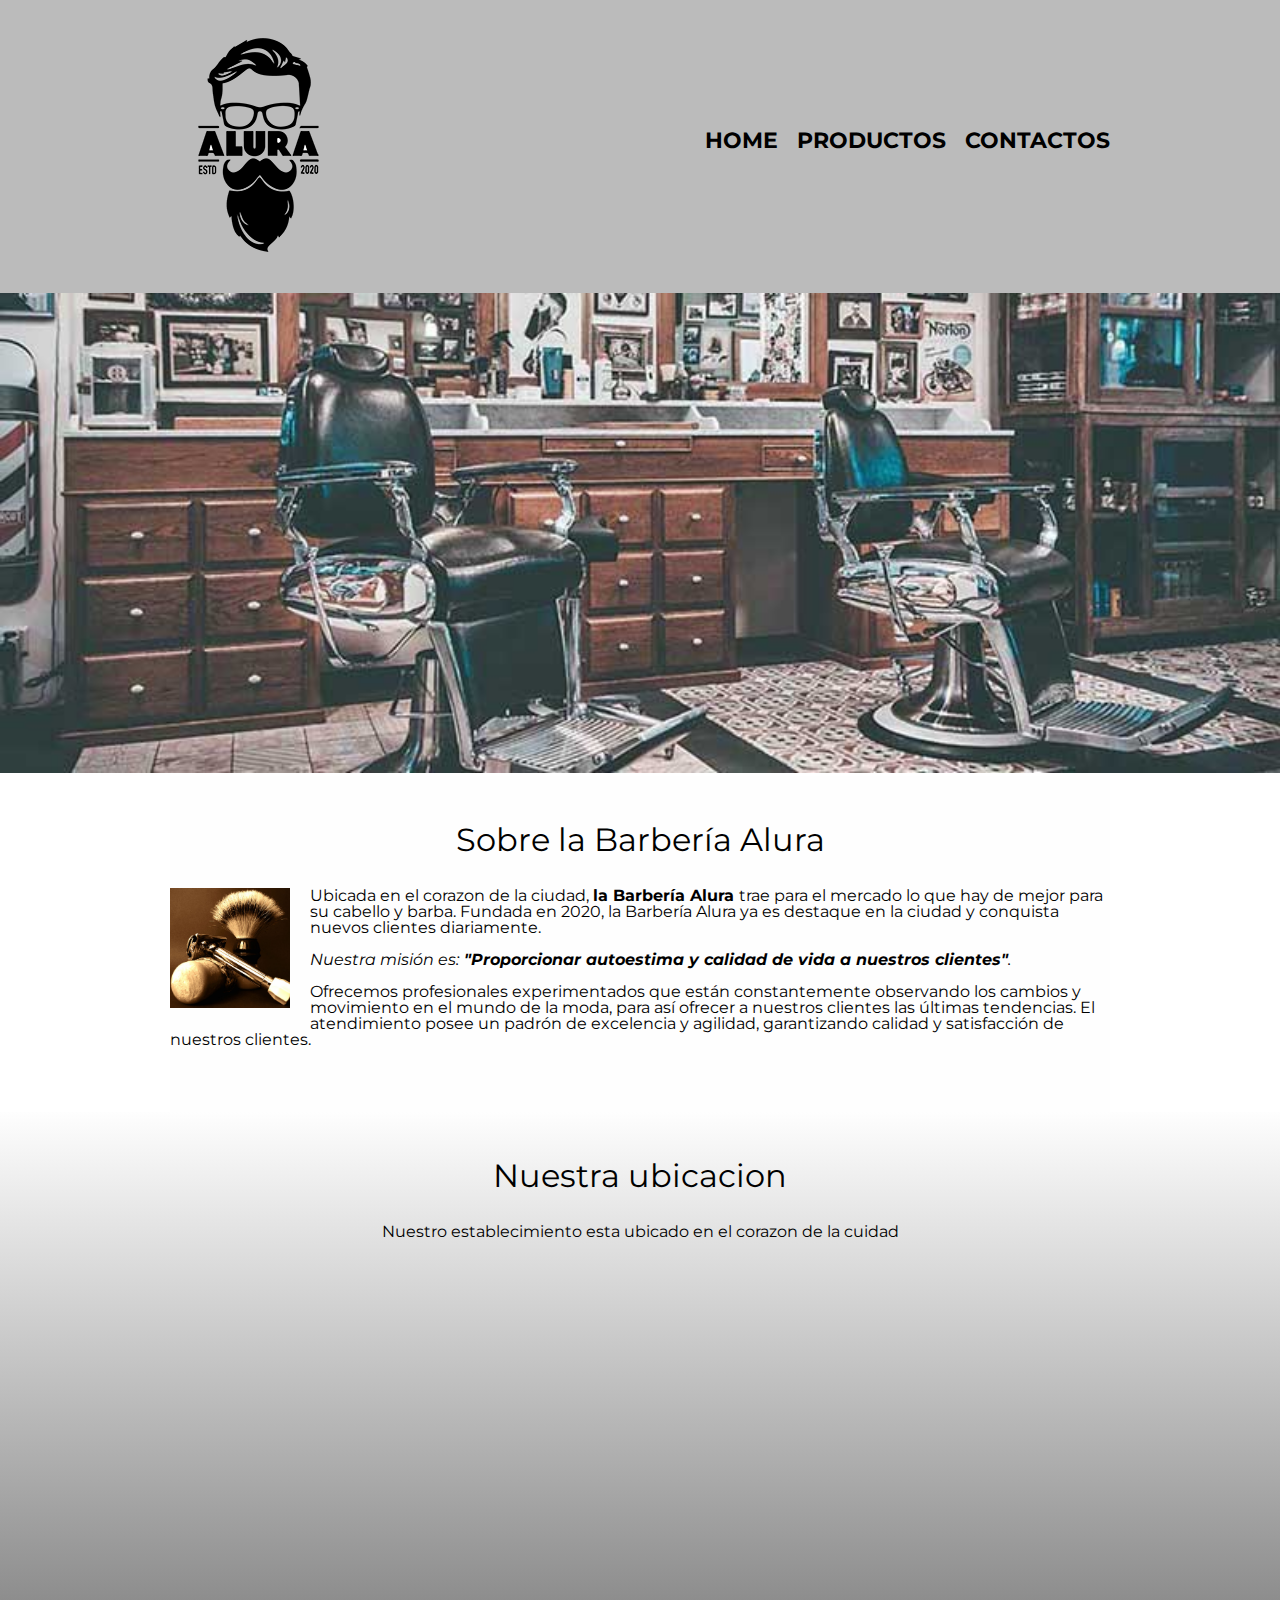
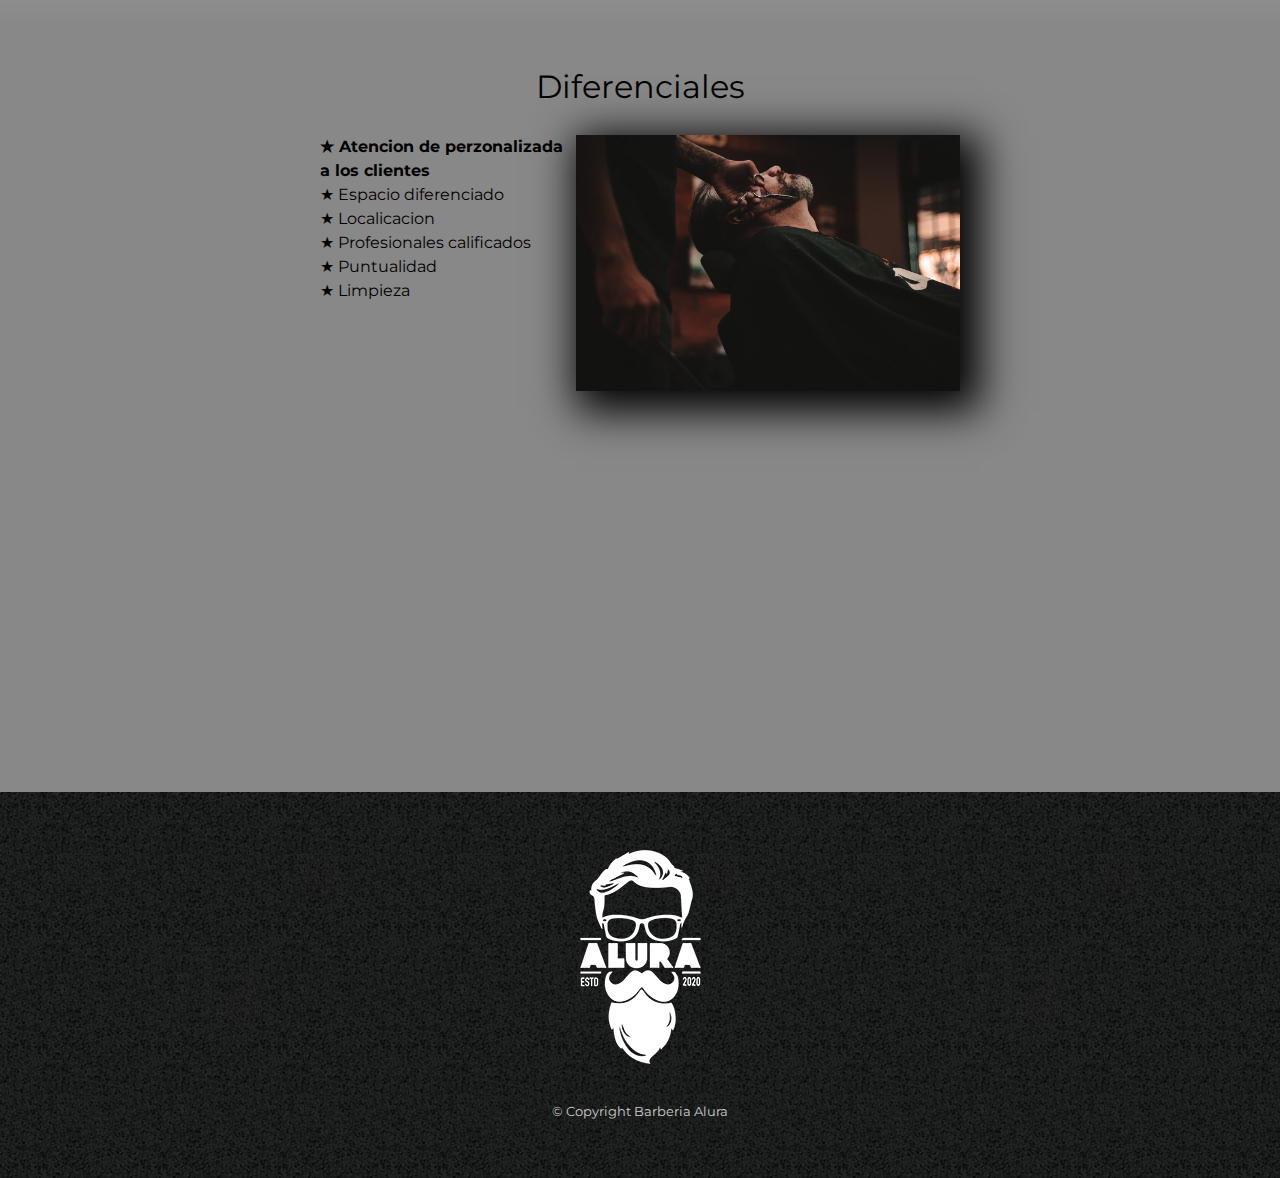
<file: index.html>
<!DOCTYPE html>
<html lang="es">
<head>
    <meta charset="UTF-8">
    <meta name="viewport" content="width=device-width">
    <title>barberia alura</title>
    <link rel="stylesheet"  href="reset.css">
    <link rel="stylesheet"  href="style.css">
    <link href="https://fonts.googleapis.com/css2?family=Montserrat:wght@300&display=swap" rel="stylesheet">
</head>
<body>
    <header>
        <div class="caja">
            <h1><img src="logo.png" alt="logo de la barberia alura"></h1>
            <nav>
                <ul>
                    <li><a href="index.html">Home</a></li>
                    <li><a href="productos.html">Productos</a></li>
                    <li><a href="contacto.html">Contactos</a></li>
                </ul>
            </nav>
        </div>
    </header>

    <img class="banner" src="banner.jpg">
    <main>



    <section class="principal">
        <h2 class="titulo-principal">Sobre la Barbería Alura</h2>

        <img src="utensilios%5B1%5D.jpg" class="utensilios" alt="utensilios de una barbero">

        <p >
        Ubicada en el corazon de la ciudad, <strong> la Barbería Alura </strong> trae para el mercado lo que hay de mejor para su cabello y barba. Fundada en 2020, la Barbería Alura ya es destaque en la ciudad y conquista nuevos clientes diariamente.
        </p>
        <p id="mision" >
            <em>Nuestra misión es:<strong> "Proporcionar autoestima y calidad de vida a nuestros clientes"</strong>.</em>
        </p>
        <p >
        Ofrecemos profesionales experimentados que están constantemente observando los cambios y movimiento en el mundo de la moda, para así ofrecer a nuestros clientes las últimas tendencias. El atendimiento posee un padrón de excelencia y agilidad, garantizando calidad y satisfacción de nuestros clientes.
        </p>
    </section>

    <section class="mapa">
        <h3 class="titulo-principal">Nuestra ubicacion</h3>
        <p>Nuestro establecimiento esta ubicado en el corazon de la cuidad</p>
        <div class="mapa-contenido">
            <iframe src="https://www.google.com/maps/embed?pb=!1m18!1m12!1m3!1d3656.44997746648!2d-46.63452058449761!3d-23.588189868469815!2m3!1f0!2f0!3f0!3m2!1i1024!2i768!4f13.1!3m3!1m2!1s0x94ce5a2b2ed7f3a1%3A0xab35da2f5ca62674!2sCaelum%20-%20Education%20and%20Innovation!5e0!3m2!1ses-419!2scl!4v1673837578125!5m2!1ses-419!2scl" width="100%" height="300" style="border:0;" allowfullscreen="" loading="lazy" referrerpolicy="no-referrer-when-downgrade"></iframe>
        </div>

    </section>

    <section class="diferenciales">
        <h3 class="titulo-principal">Diferenciales</h3>
        <div class="contenido-diferenciales">
            <ul class="lista-diferenciales">
                <li class="items"> Atencion de perzonalizada a los clientes</li>
                <li class="items"> Espacio diferenciado</li>
                <li class="items"> Localicacion</li>
                <li class="items"> Profesionales calificados</li>
                <li class="items"> Puntualidad</li>
                <li class="items"> Limpieza</li>
            </ul><img src="diferenciales.jpg" class="imagen-diferenciales" alt="imagen de corte de cabello">
        </div>

        <div class="video">
        <iframe width="560" height="315" src="https://www.youtube.com/embed/wcVVXUV0YUY" title="YouTube video player" frameborder="0" allow="accelerometer; autoplay; clipboard-write; encrypted-media; gyroscope; picture-in-picture; web-share" allowfullscreen></iframe>
        </div>
    </section>

    </main>

    <footer>
    <img src="logo-blanco.png" alt="logo de la barberia alura">
    <p class="copyright">&copy; Copyright Barberia Alura</p>
    </footer>
</body>
</html>
</file>
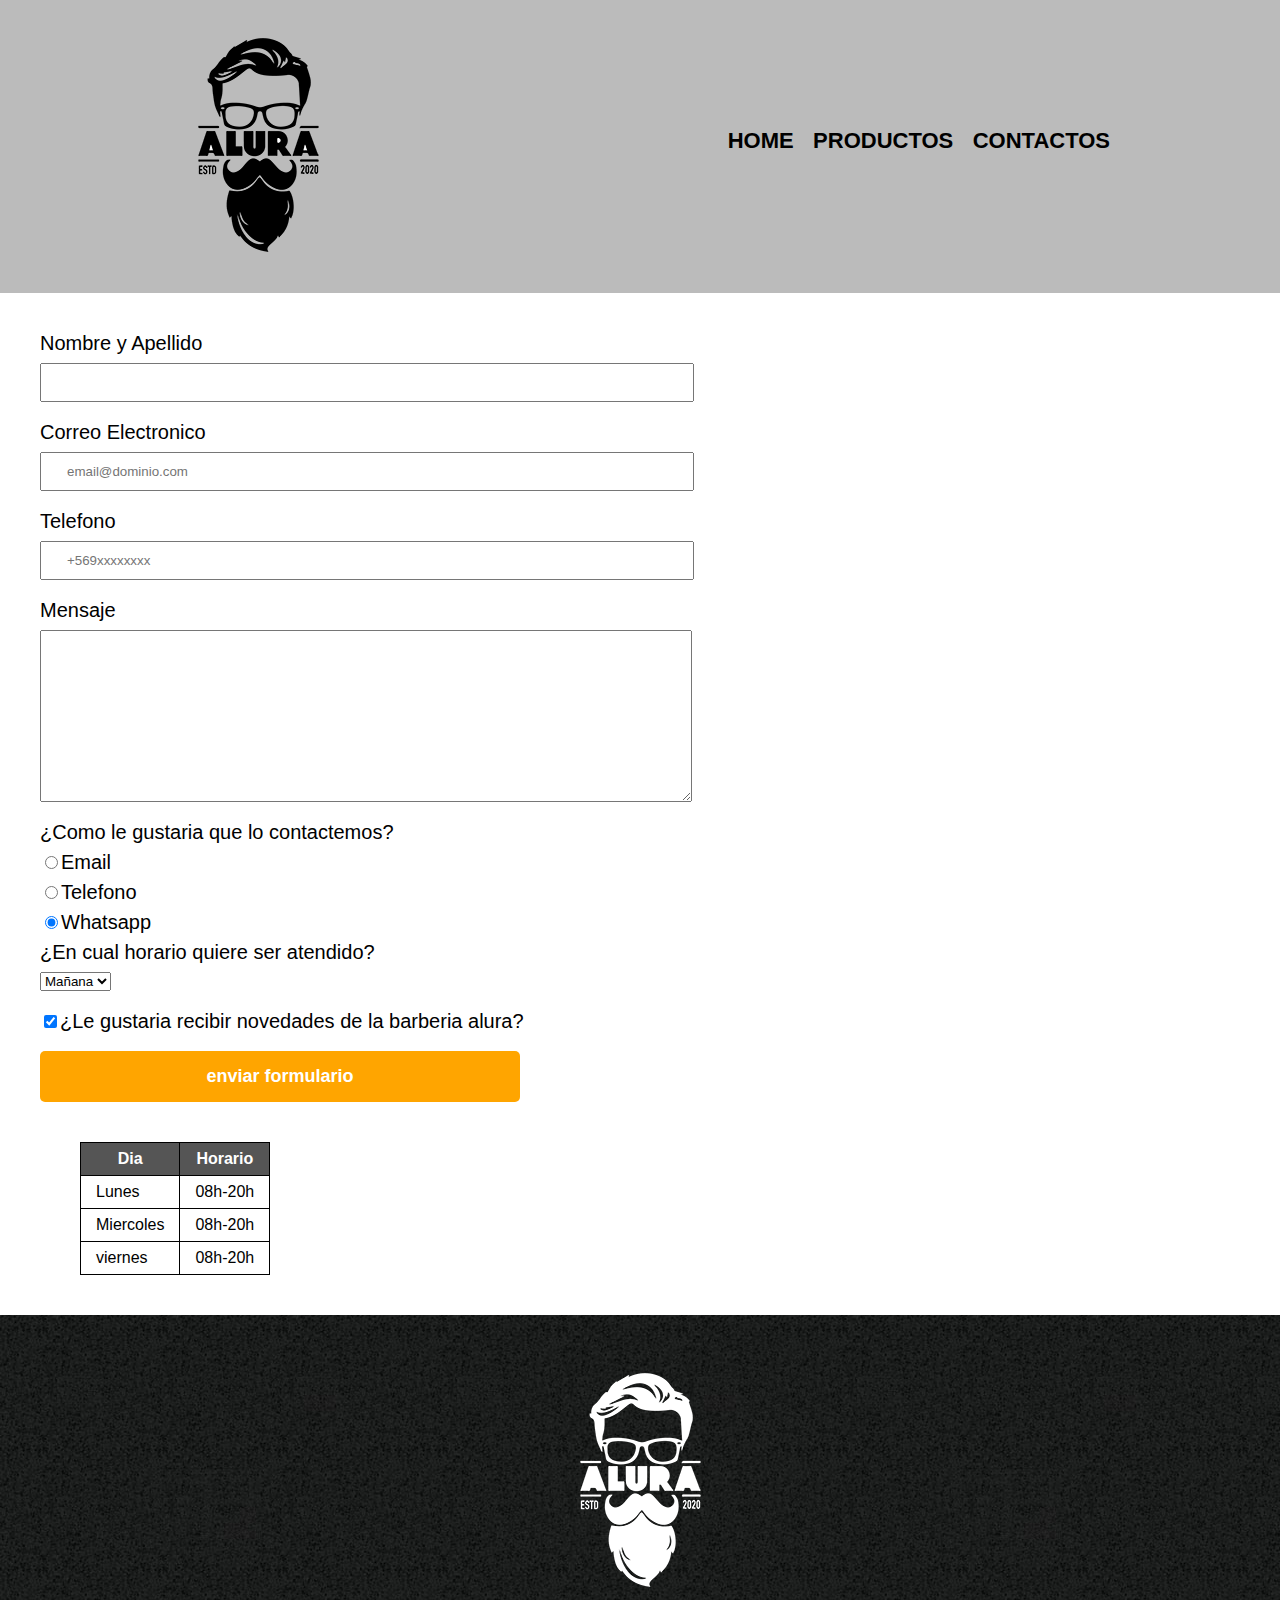
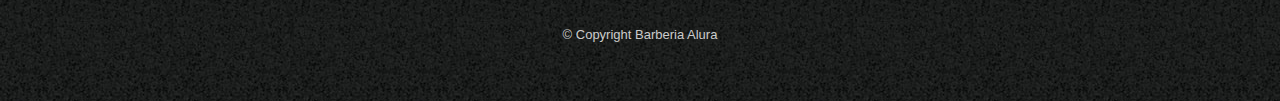
<file: contacto.html>
<!DOCTYPE html>
<html lang="en">
<head>
    <meta charset="UTF-8">
    <title>Contacto-Barberia Alura</title>
    <link rel="stylesheet" href="reset.css">
    <link rel="stylesheet" href="style.css">

</head>
<body>
    <header>
        <div class="caja">
            <h1><img src="logo.png" alt="logo de la barberia alura"></h1>
            <nav>
                <ul>
                    <li><a href="index.html">Home</a></li>
                    <li><a href="productos.html">Productos</a></li>
                    <li><a href="contacto.html">Contactos</a></li>
                </ul>
            </nav>
        </div>
    </header>
    <main>
        <form>
            <label for="nombreapellido">Nombre y Apellido</label>
            <input type="text" id="nombreapellido" class="input-padron" required>

            <label for="correoelectronico">Correo Electronico</label>
            <input type="email" id="correoelectronico" class="input-padron" required placeholder="email@dominio.com">

            <label for="telefono">Telefono</label>
            <input type="tel" id="telefono" class="input-padron" required placeholder="+569xxxxxxxx">

            <label for="mensaje">Mensaje</label>
            <textarea cols="70" rows="10" id="mensaje" class="input-padron" required></textarea>

            <fieldset>
            <legend>¿Como le gustaria que lo contactemos?</legend>

            <label for="radio-email"><input type="radio" name="contacto" value="email" id="radio-email">Email</label>


            <label for="radio-telefono"><input type="radio" name="contacto" value="telefono" id="radio-telefono">Telefono</label>


            <label for="radio-whatsapp"><input type="radio" name="contacto" value="whatsapp" id="radio-whatsapp" checked>Whatsapp</label>

            </fieldset>

            <fieldset>
                <legend>¿En cual horario quiere ser atendido?</legend>
                <select>
                    <option>Mañana</option>
                    <option>Tarde</option>
                    <option>Noche</option>
                </select>
            </fieldset>

            <label class="checkbox"><input type="checkbox" checked>¿Le gustaria recibir novedades de la barberia alura?</label>

            <input type="submit" value="enviar formulario" class="enviar">

            <table >
                <thead>
                    <tr>
                        <th>Dia</th>
                        <th>Horario</th>
                    </tr>
                </thead>
                <tbody>
                    <tr>
                        <td>Lunes</td>
                        <td>08h-20h</td>
                    </tr>
                    <tr>
                        <td>Miercoles</td>
                        <td>08h-20h</td>
                    </tr>
                     <tr>
                        <td>viernes</td>
                        <td>08h-20h</td>
                    </tr>
                </tbody>

            </table>
        </form>
    </main>

    <footer>
        <img src="logo-blanco.png" alt="logo de la barberia alura">
        <p class="copyright">&copy; Copyright Barberia Alura</p>
    </footer>
</body>
</html>
</file>
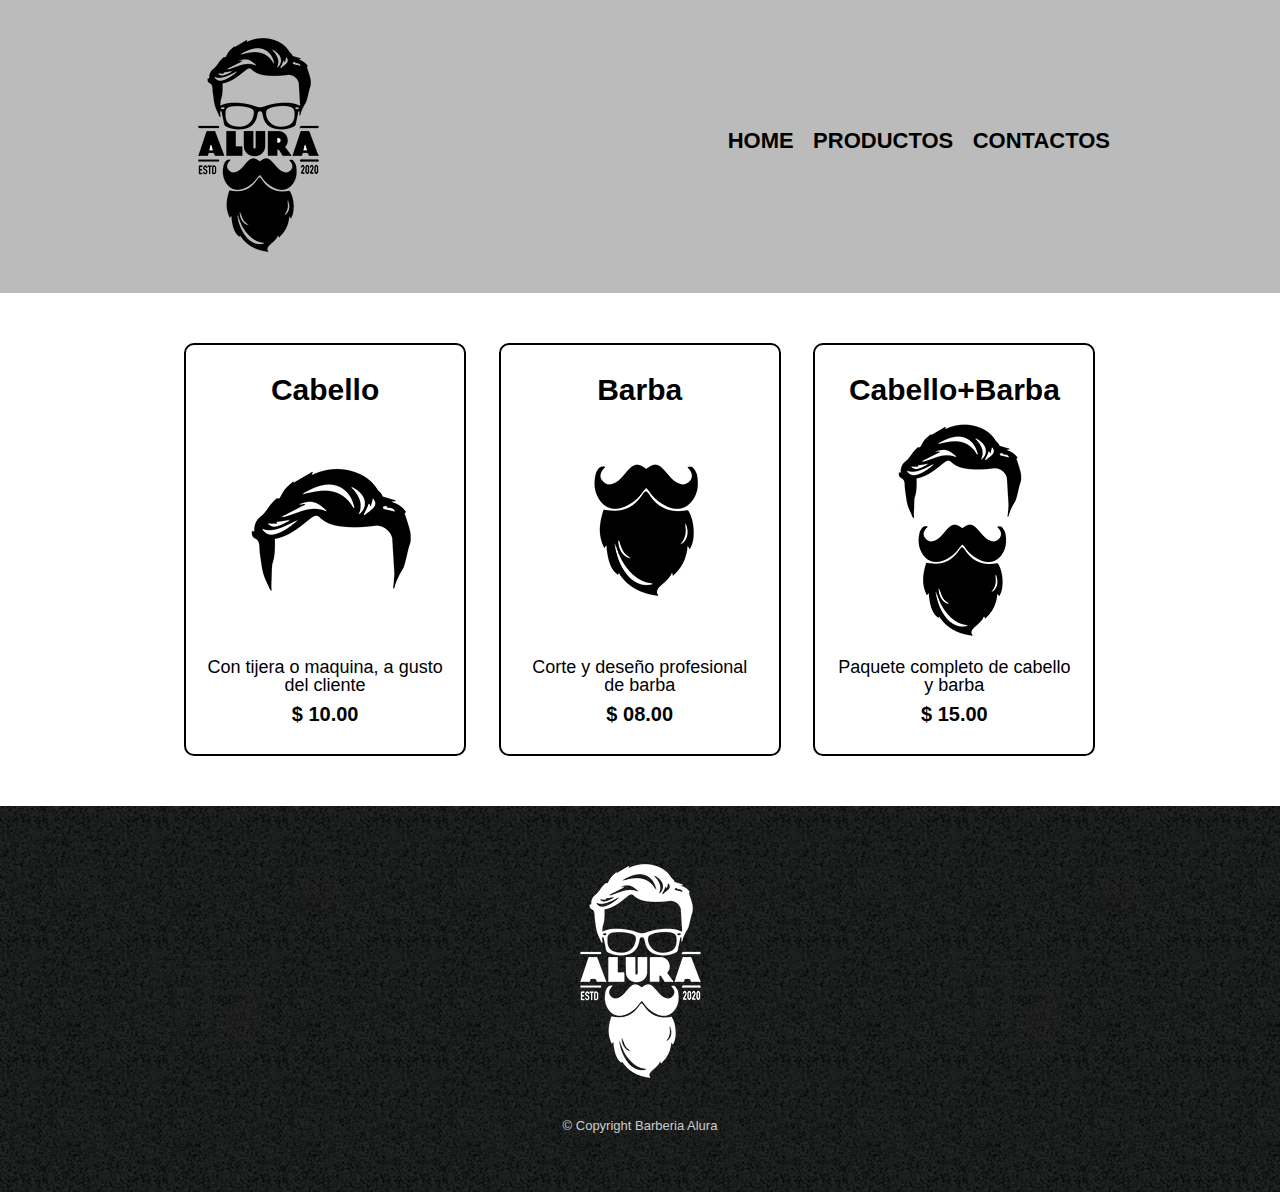
<file: productos.html>
<!DOCTYPE html>
<html lang="en">
<head>
    <meta charset="UTF-8">
    <title>Productos-Barberia Alura</title>
    <link rel="stylesheet" href="reset.css">
    <link rel="stylesheet" href="style.css">

</head>
<body>
    <header>
        <div class="caja">
            <h1><img src="logo.png"></h1>
            <nav>
                <ul>
                    <li><a href="index.html">Home</a></li>
                    <li><a href="productos.html">Productos</a></li>
                    <li><a href="contacto.html">Contactos</a></li>
                </ul>
            </nav>
        </div>
    </header>
    <main>
        <ul class="productos">
            <li>
                <h2>Cabello</h2>
                <img src="cabello.jpg">
                <p class="producto-descripcion">Con tijera o maquina, a gusto del cliente</p>
                <p class="producto-precio">$ 10.00</p>

            </li>
            <li>
                <h2>Barba</h2>
                <img src="barba.jpg">
                <p class="producto-descripcion">Corte y deseño profesional de barba</p>
                <p class="producto-precio">$ 08.00</p>

            </li>
            <li>
                <h2>Cabello+Barba</h2>
                <img src="cabello+barba.jpg">
                <p class="producto-descripcion">Paquete completo de cabello y barba</p>
                <p class="producto-precio">$ 15.00</p>

            </li>
        </ul>

    </main>

    <footer>
        <img src="logo-blanco.png">
        <p class="copyright">&copy; Copyright Barberia Alura</p>
    </footer>
</body>
</html>
</file>
<file: style.css>
body{
    font-family: 'Montserrat', sans-serif;
}

header{
    background: #bbbbbb;
    padding: 20px 0;
}
.caja{
    width: 940px;
    position: relative;
    margin: 0 auto;
}

nav{
    position: absolute;
    top: 110px;
    right: 0;
}
nav li{
    display: inline;
    margin: 0 0 0 15px;
}
nav a{
    text-transform: uppercase;
    color: #000000;
    font-weight: bold;
    font-size: 22px;
    text-decoration: none ;
}

nav a:hover{
    color: #c78c19;
    text-decoration: underline;
}

.productos{
    width: 940px;
    margin: 0 auto;
    padding: 50px;

}

.productos li{
    display: inline-block;
    text-align: center;
    width: 30%;
    vertical-align: top;
    margin: 0 1.5%;
    padding: 30px 20px;
    box-sizing: border-box;
    border: 2px solid #000000;
    border-radius: 10px;
}

.productos li:hover{
    border-color: #c78c19;

}

.productos li:active{
    border-color: #088c19 ;
}

.productos h2{
    font-size: 30px;
    font-weight: bold;
}

.productos li:hover h2{
        font-size: 33px;
}

.producto-descripcion{
    font-size: 18px;
}

.producto-precio{
    font-size: 20px;
    font-weight: bold;
    margin-top: 10px;
}

footer{
    text-align: center;
    background: url("bg.jpg");
    padding: 40px;
}

.copyright{
    color: #cccccc;
    font-size: 13px;
    margin: 20px;
}

form{
    margin: 40px;
}

form label,form legend{
    display: block;
    font-size: 20px;
    margin: 0 0 10px;
}
.input-padron{
    display: block;
    margin: 0 0 20px;
    padding: 10px 25px;
    width: 50%;
}

.checkbox{
    margin: 20px 0;

}

.enviar{
    width: 40%;
    padding: 15px 0;
    font-size: 18px;
    font-weight: bold;
    color: white;
    background: orange;
    border: none;
    border-radius: 5px;
    transition: 1s all;
    cursor: pointer;
}

.enviar:hover{
    background: darkorange;
    transform: scale(1.1);
}

table{
    margin: 40px 40px;
}
thead{
    background: #555555;
    color: white;
    font-weight: bold;
}
td,th{
    border: 1px solid #000000;
    padding: 8px 15px;

}

/* pagina principal*/

.banner{
    width: 100%;
}

.principal{
    padding: 3em 0;
    background: #fefefefe;
    width: 940px;
    margin: 0 auto;

}

.titulo-principal{
    text-align: center;
    font-size: 2em;
    margin: 0 0 1em;
    clear: left;

}

.principal p{
    margin: 0 0 1em;

}

.principal strong{
    font-weight: bold ;
}
.principal em{
    font-style: italic;
}

.utensilios{
    width: 120px;
    float: left;
    margin: 0 20px 20px 0;
}

.mapa{
    padding: 3em 0;
    background: linear-gradient(#fefefe,#888888);

}

.mapa p{
    margin: 0 0 2em ;
    text-align: center;
}

.mapa-contenido{
    width: 940px;
    margin: 0 auto;
}

.diferenciales{
    padding: 3em 0;
    background: #888888;
}

.contenido-diferenciales{
    width: 640px;
    margin: 0 auto;
}

.lista-diferenciales{
    width: 40%;
    display: inline-block;
    vertical-align: top;
}

.items{
    line-height: 1.5;

}

.items:before{
    content: "\2605";
}

.items:first-child{
    font-weight: bold;
}

.imagen-diferenciales{
    width: 60%;
    transition: 400ms;
    box-shadow: 10px 10px 40px 10px #000000;

}

.imagen-diferenciales:hover{
    opacity: 50%;

}


.video{
    width: 560px;
    margin: 1em auto;
}

@media screen and (max-width: 480px) {
    h1{
        text-align: center;
    }
    nav{
        position: static;
    }
    .caja , .principal, .mapa-contenido, .contenido-diferenciales, .video{
        width: auto;
    }
    .lista-diferenciales, .imagen-diferenciales{
        width: 100%;
    }
}
</file>
